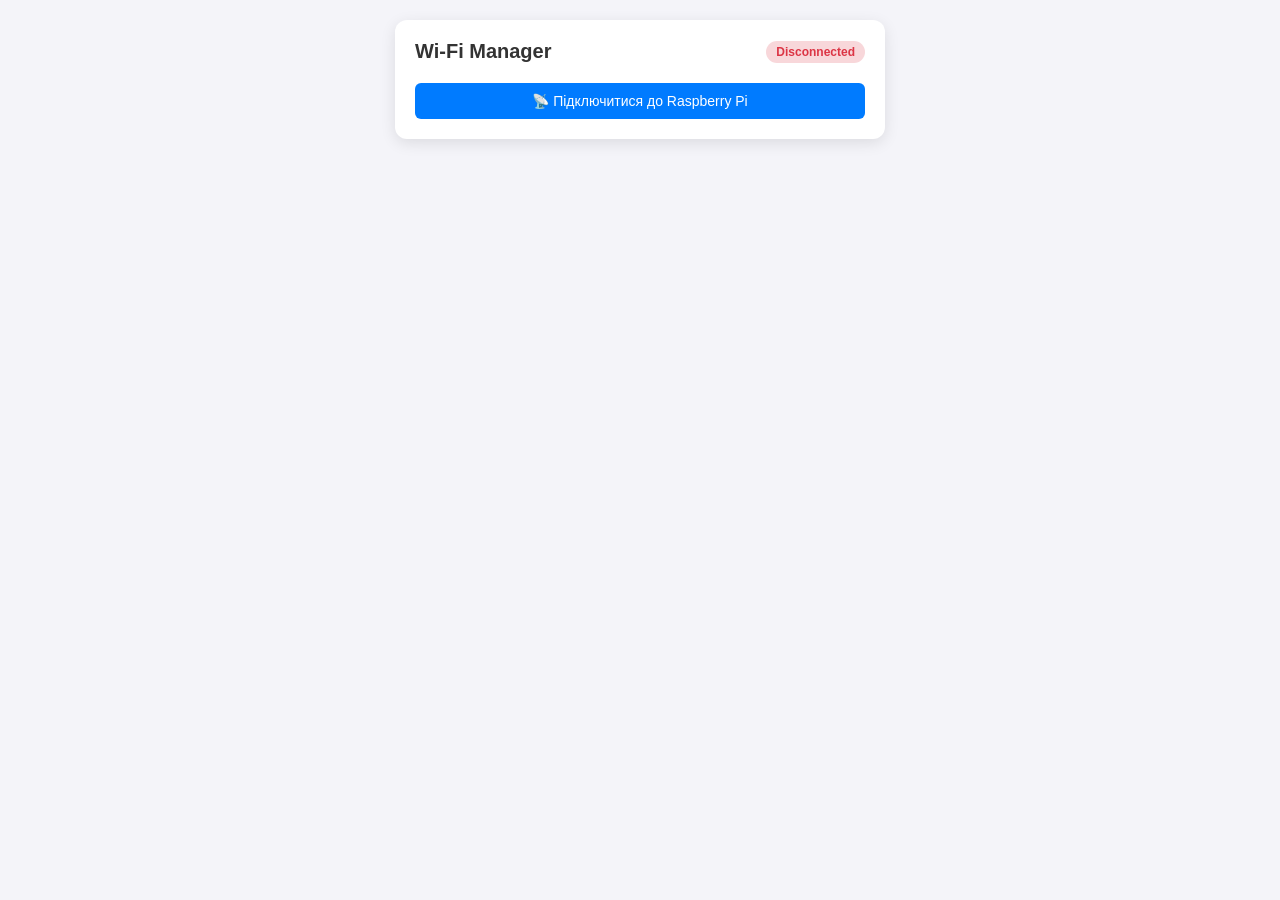
<file: index.html>
<!DOCTYPE html>
<html lang="uk">
<head>
    <meta charset="UTF-8">
    <meta name="viewport" content="width=device-width, initial-scale=1.0">
    <title>Raspberry Pi Wi-Fi Manager</title>
    <link rel="stylesheet" href="style.css">
</head>
<body>

    <div class="container">
        <header>
            <h1>Wi-Fi Manager</h1>
            <div id="connectionStatus" class="status-badge disconnected">Disconnected</div>
            <button id="bleDisconnectBtn" class="disconnect-link hidden">Відключити пристрій</button>
        </header>

        <div id="connectSection">
            <button id="bleConnectBtn" class="primary-btn">📡 Підключитися до Raspberry Pi</button>
        </div>

        <div id="wifiSection" class="hidden">
            <div class="wifi-header">
                <h2>Доступні мережі</h2>
                <button id="refreshBtn" class="icon-btn">🔄</button>
            </div>
            
            <ul id="networkList" class="network-list">
                <li class="loading">Очікування даних...</li>
            </ul>
        </div>
    </div>

    <div id="passwordModal" class="modal hidden">
        <div class="modal-content">
            <h3>Підключення до <span id="modalSsidName"></span></h3>
            <input type="password" id="wifiPassword" placeholder="Введіть пароль" />
            <div class="modal-actions">
                <button id="cancelModalBtn" class="secondary-btn">Скасувати</button>
                <button id="confirmConnectBtn" class="primary-btn">Підключитися</button>
            </div>
        </div>
    </div>

    <script type="module" src="app.js"></script>
</body>
</html>
</file>
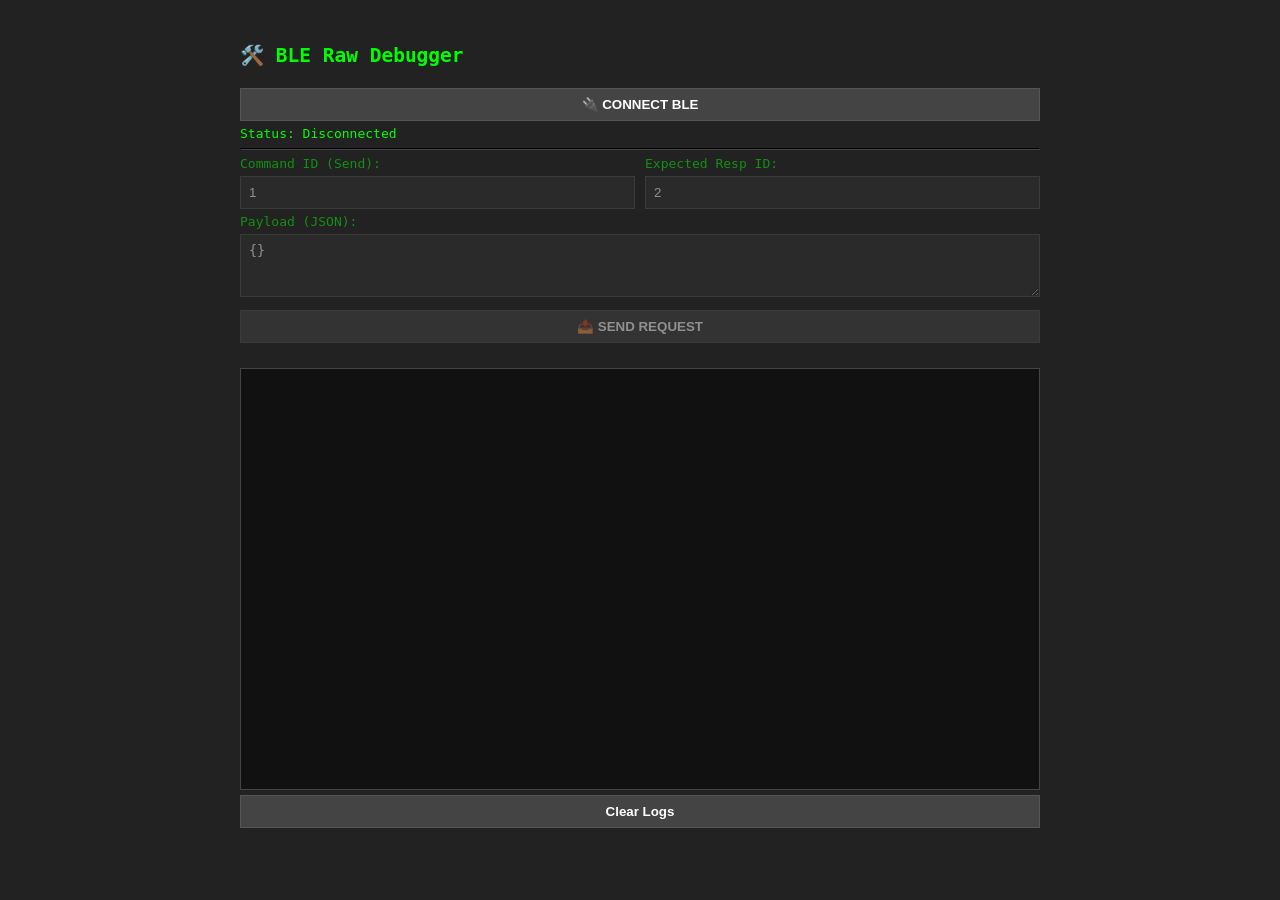
<file: index2.html>
<!DOCTYPE html>
<html lang="en">
<head>
    <meta charset="UTF-8">
    <meta name="viewport" content="width=device-width, initial-scale=1.0">
    <title>BLE Raw Debugger</title>
    <style>
        body { font-family: monospace; padding: 20px; background: #222; color: #0f0; }
        .container { max-width: 800px; margin: 0 auto; }
        
        /* Inputs */
        input, textarea, button { 
            background: #333; color: #fff; border: 1px solid #555; 
            padding: 8px; margin: 5px 0; width: 100%; box-sizing: border-box;
        }
        button { cursor: pointer; background: #444; font-weight: bold; }
        button:hover { background: #555; }
        button:disabled { opacity: 0.5; cursor: not-allowed; }
        
        .row { display: flex; gap: 10px; }
        .col { flex: 1; }

        /* Logs */
        #logArea {
            background: #111; border: 1px solid #444; 
            height: 400px; overflow-y: auto; padding: 10px;
            white-space: pre-wrap; font-size: 14px; margin-top: 20px;
        }
        .log-tx { color: #0ff; } /* Відправка - Блакитний */
        .log-rx { color: #0f0; } /* Прийом - Зелений */
        .log-err { color: #f55; } /* Помилка - Червоний */
        .log-sys { color: #yy0; } /* Система - Жовтий */
    </style>
</head>
<body>

<div class="container">
    <h2>🛠️ BLE Raw Debugger</h2>
    
    <button id="connectBtn">🔌 CONNECT BLE</button>
    <div id="status">Status: Disconnected</div>

    <hr style="border-color: #444">

    <div id="controls" style="opacity: 0.5; pointer-events: none;">
        <div class="row">
            <div class="col">
                <label>Command ID (Send):</label>
                <input type="number" id="cmdId" value="1" placeholder="Ex: 1 (Get Networks)">
            </div>
            <div class="col">
                <label>Expected Resp ID:</label>
                <input type="number" id="respId" value="2" placeholder="Ex: 2 (Get Networks Resp)">
            </div>
        </div>

        <label>Payload (JSON):</label>
        <textarea id="payload" rows="3">{}</textarea>

        <button id="sendBtn">📤 SEND REQUEST</button>
    </div>

    <div id="logArea"></div>
    <button onclick="document.getElementById('logArea').innerText = ''">Clear Logs</button>
</div>

<script type="module" src="debug.js"></script>

</body>
</html>
</file>
<file: style.css>
:root {
    --primary: #007bff;
    --bg: #f4f4f9;
    --card-bg: #ffffff;
    --text: #333;
    --border: #ddd;
    --success: #28a745;
    --danger: #dc3545;
}

body {
    font-family: -apple-system, BlinkMacSystemFont, "Segoe UI", Roboto, sans-serif;
    background-color: var(--bg);
    color: var(--text);
    margin: 0;
    padding: 20px;
    display: flex;
    justify-content: center;
}

.container {
    width: 100%;
    max-width: 450px;
    background: var(--card-bg);
    border-radius: 12px;
    padding: 20px;
    box-shadow: 0 4px 15px rgba(0,0,0,0.1);
}

header {
    display: flex;
    justify-content: space-between;
    align-items: center;
    margin-bottom: 20px;
}

h1 { margin: 0; font-size: 20px; }
h2 { font-size: 16px; margin: 0; }

.status-badge {
    padding: 4px 10px;
    border-radius: 20px;
    font-size: 12px;
    font-weight: bold;
}
.status-badge.connected { background: #d4edda; color: var(--success); }
.status-badge.disconnected { background: #f8d7da; color: var(--danger); }

/* Buttons */
button {
    cursor: pointer;
    border: none;
    border-radius: 6px;
    padding: 10px 15px;
    font-size: 14px;
    transition: background 0.2s;
}

.primary-btn { background: var(--primary); color: white; width: 100%; }
.primary-btn:hover { background: #0056b3; }
.primary-btn:disabled { background: #ccc; cursor: not-allowed; }

.secondary-btn { background: #eee; color: #333; }
.icon-btn { background: transparent; font-size: 18px; padding: 5px; }
.icon-btn:hover { background: #eee; border-radius: 50%; }

.disconnect-btn { 
    background: transparent; 
    color: var(--danger); 
    border: 1px solid var(--danger);
    padding: 5px 10px;
}

/* Network List */
.network-list {
    list-style: none;
    padding: 0;
    margin-top: 10px;
    max-height: 400px;
    overflow-y: auto;
}

.network-item {
    display: flex;
    justify-content: space-between;
    align-items: center;
    padding: 12px;
    border-bottom: 1px solid var(--border);
}
.network-item:last-child { border-bottom: none; }

.network-info { display: flex; flex-direction: column; }
.ssid { font-weight: 500; }
.signal { font-size: 11px; color: #777; margin-top: 2px; }

.connected-row { background-color: #e8f5e9; border-radius: 6px; }

/* Utilities */
.hidden { display: none !important; }

/* Modal */
.modal {
    position: fixed; top: 0; left: 0; width: 100%; height: 100%;
    background: rgba(0,0,0,0.5);
    display: flex; justify-content: center; align-items: center;
}
.modal-content {
    background: white; padding: 20px; border-radius: 10px;
    width: 300px; display: flex; flex-direction: column; gap: 15px;
}
input {
    padding: 10px; border: 1px solid #ccc; border-radius: 6px; font-size: 16px;
}
.modal-actions { display: flex; justify-content: flex-end; gap: 10px; }
.modal-actions button { width: auto; }
.status-container {
    display: flex;
    align-items: center;
    gap: 10px;
}
.disconnect-link {
    background: none;
    border: none;
    color: #ff4d4d;
    text-decoration: underline;
    cursor: pointer;
    font-size: 0.8rem;
    padding: 0;
}
.disconnect-link:hover {
    color: #ff0000;
}
.hidden {
    display: none !important;
}
</file>
